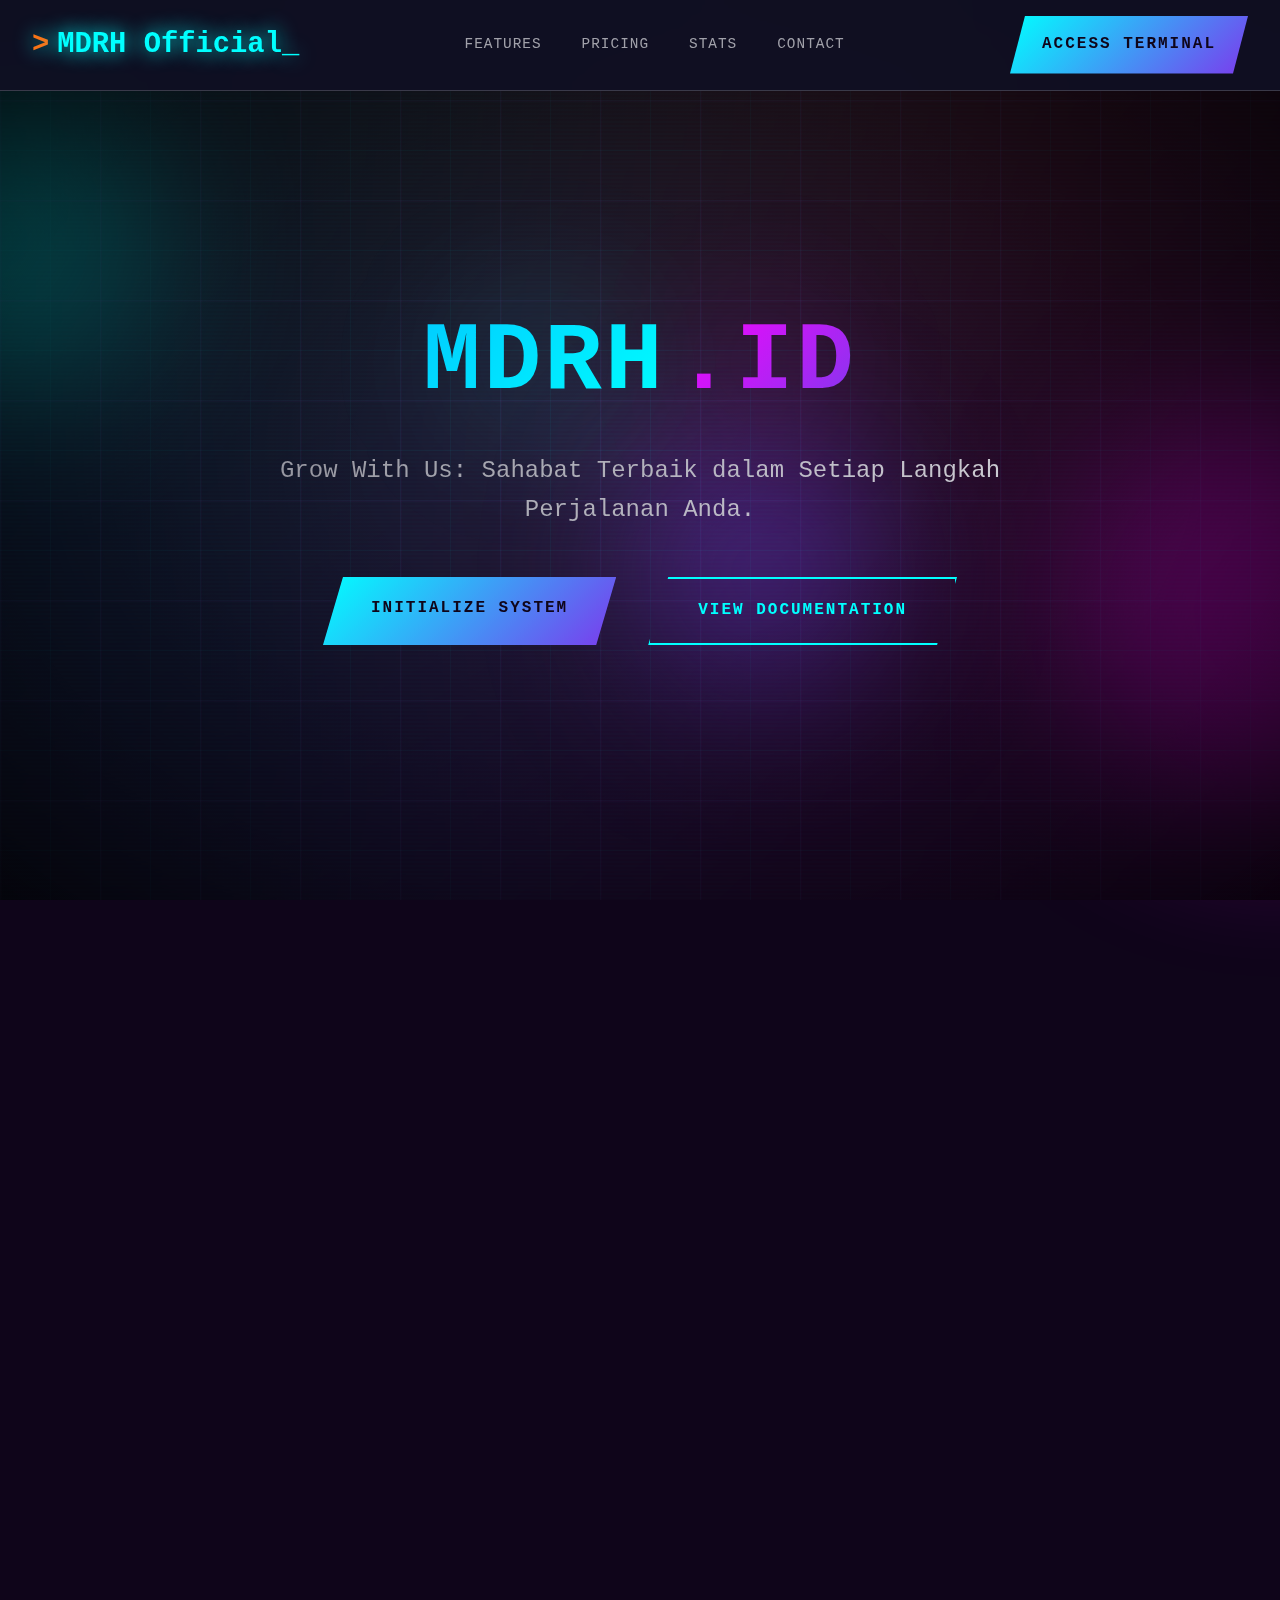
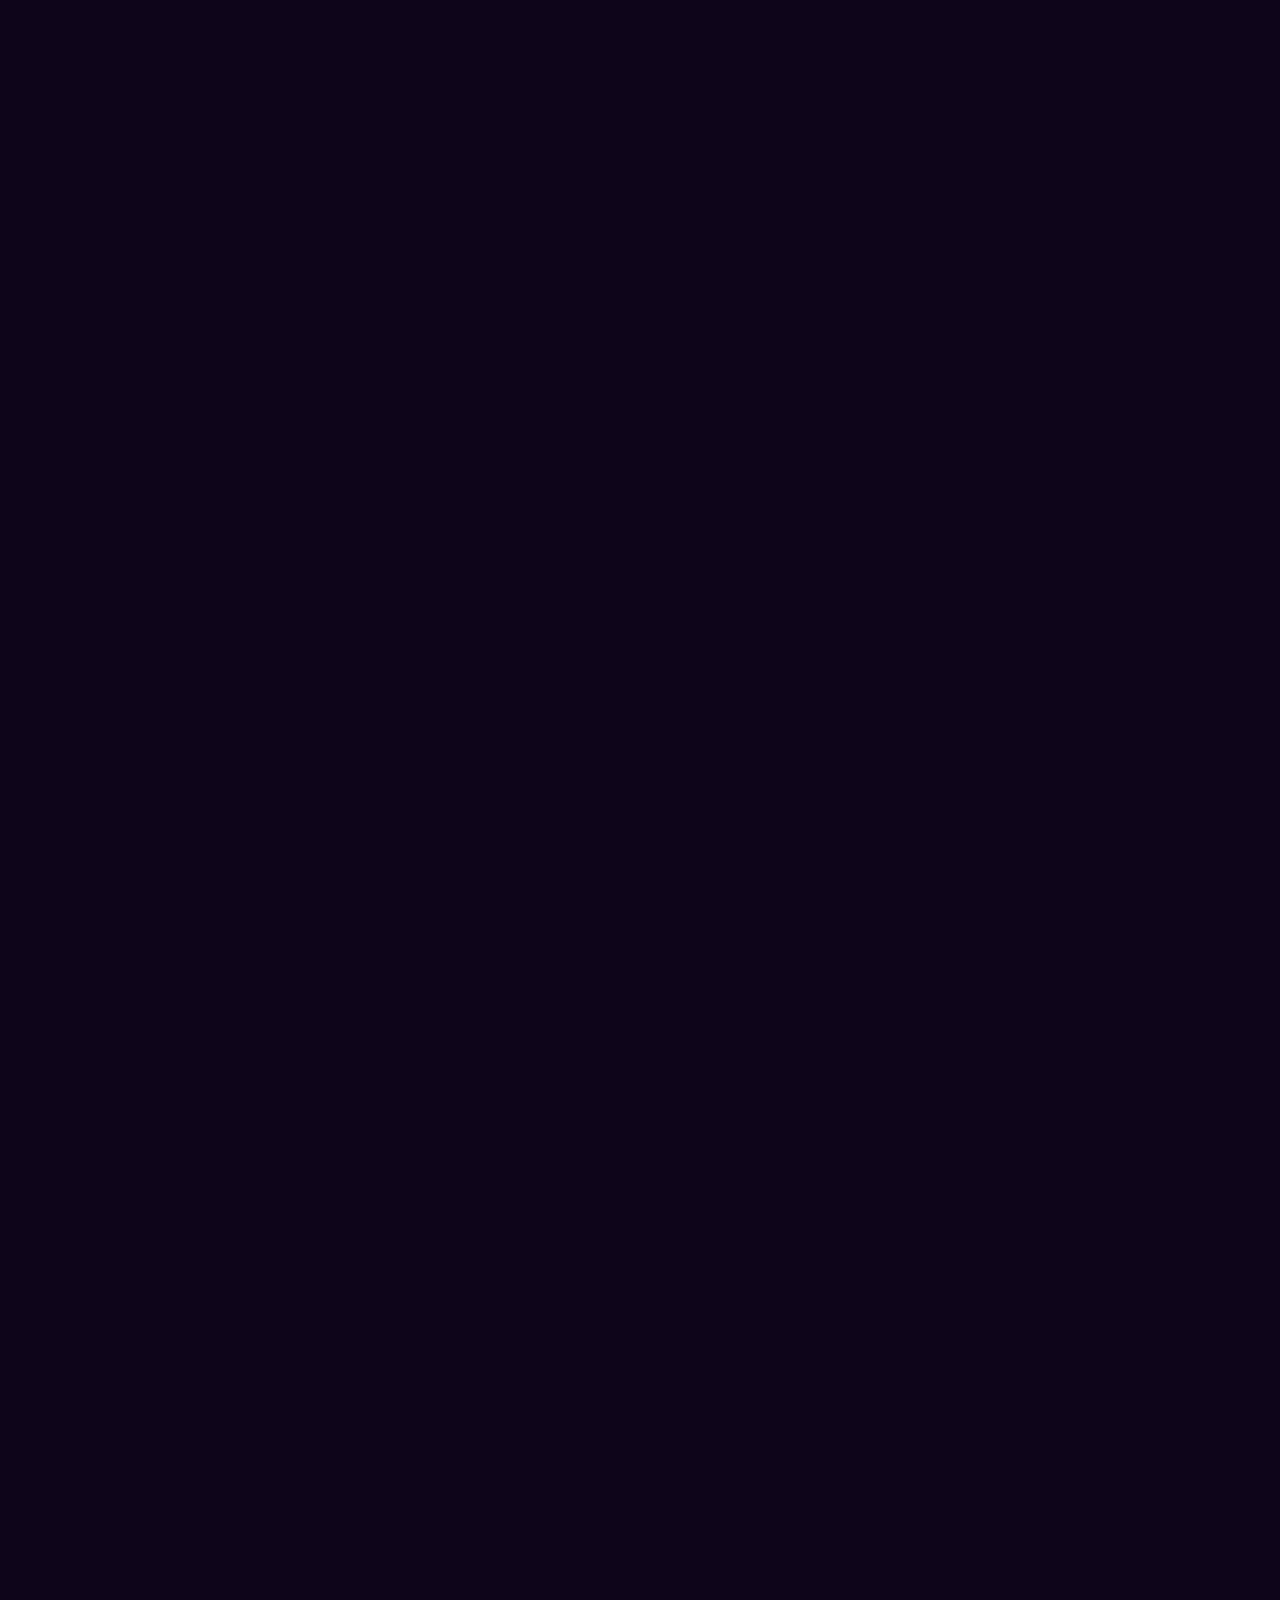
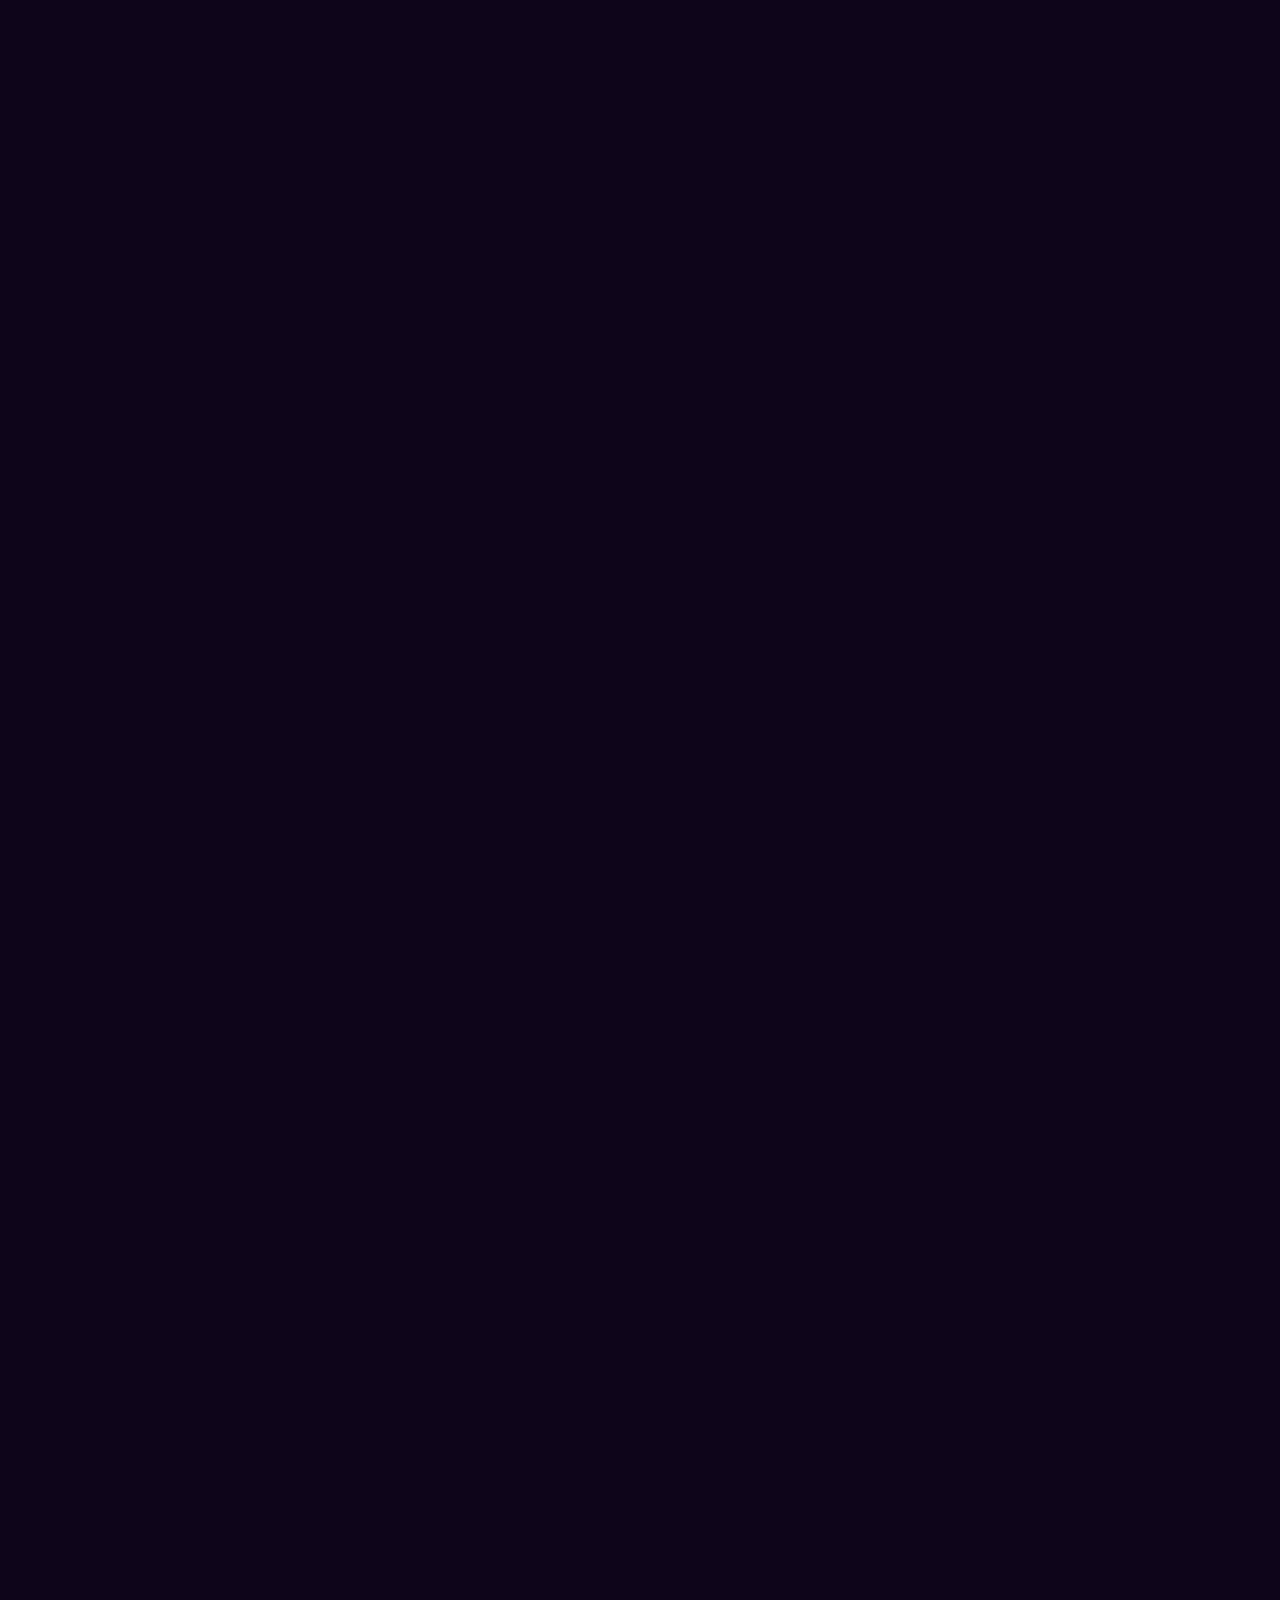
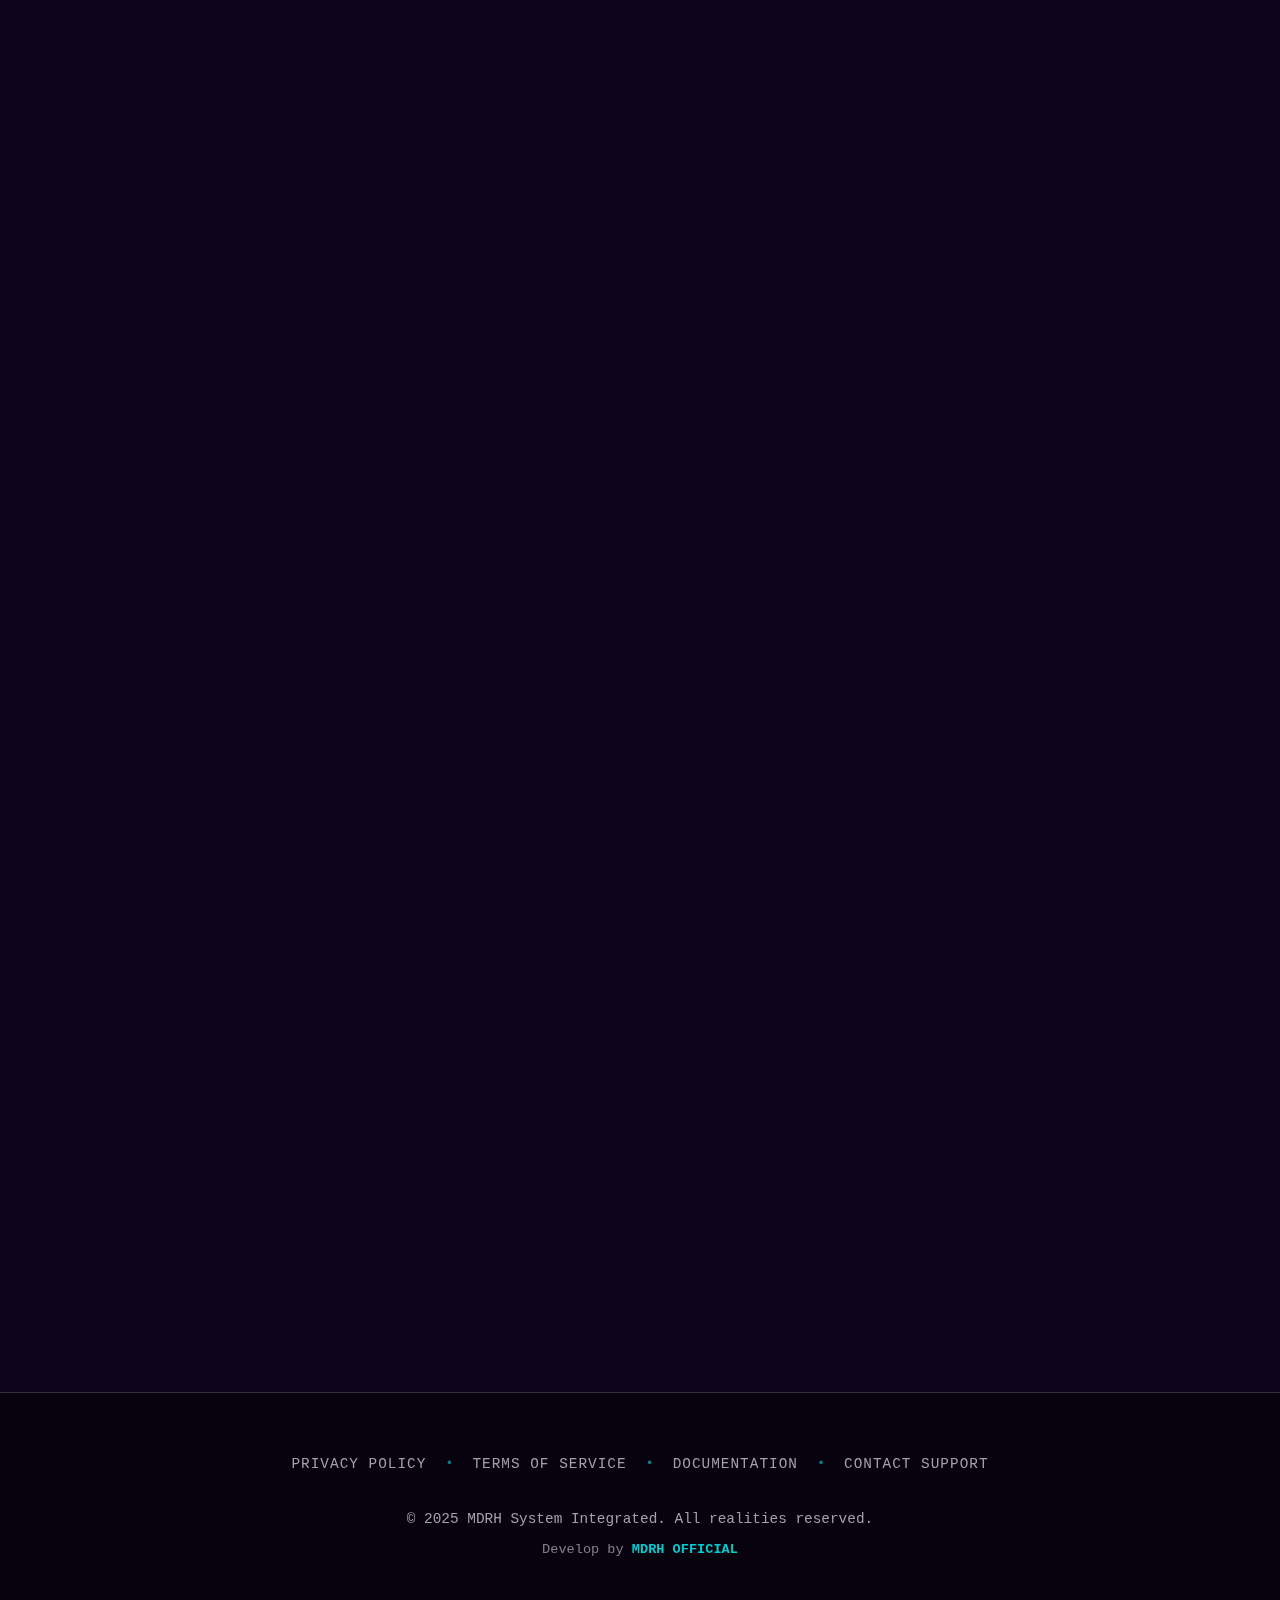
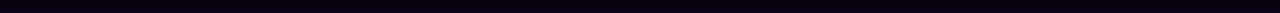
<file: index.html>
<!DOCTYPE html>
<html lang="en">
<head>
    <meta charset="UTF-8">
    <meta name="viewport" content="width=device-width, initial-scale=1.0">
    <title>MDRH OFFICIAL - Grow With Us</title>
    <link rel="icon" href="image/mdrh.png" type="image/png">
    <link href="css/templatemo-nexus-style.css" rel="stylesheet">

</head>
<body id="top">
    <!-- Enhanced Background Elements -->
    <div class="cyber-bg">
        <div class="cyber-gradient"></div>
        <div class="matrix-rain" id="matrixRain"></div>
    </div>
    
    <div class="particles" id="particlesContainer"></div>
    
    <div class="data-streams" id="dataStreams"></div>
    
    <div class="orb orb1"></div>
    <div class="orb orb2"></div>
    <div class="orb orb3"></div>
    
    <div class="grid-overlay">
        <div class="grid-lines"></div>
        <div class="grid-glow"></div>
    </div>
    
    <div class="scanlines"></div>
    <div class="noise-overlay"></div>
    
    <!-- Navigation -->
    <nav>
        <div class="nav-container">
            <a href="#top" class="logo">MDRH Official</a>
            <ul class="nav-links">
                <li><a href="#features">Features</a></li>
                <li><a href="#pricing">Pricing</a></li>
                <li><a href="#stats">Stats</a></li>
                <li><a href="#contact">Contact</a></li>
            </ul>
            <div class="nav-bottom">
                <a href="#" class="cyber-button">Access Terminal</a>
            </div>
            <button class="mobile-menu-button" id="mobileMenuBtn">
                <div class="hamburger">
                    <span></span>
                    <span></span>
                    <span></span>
                </div>
            </button>
        </div>
    </nav>

    <!-- Mobile Menu -->
    <div class="mobile-menu-overlay" id="mobileMenuOverlay"></div>
    <div class="mobile-menu" id="mobileMenu">
        <div class="mobile-menu-header">
            <a href="#top" class="mobile-menu-logo">MDRH OFFICIAL</a>
            <button class="mobile-menu-close" id="mobileMenuClose">✕</button>
        </div>
        <div class="mobile-menu-cta">
            <a href="#" class="cyber-button">Access Terminal</a>
        </div>
        <nav class="mobile-menu-nav">
            <ul>
                <li><a href="#features">Features</a></li>
                <li><a href="#pricing">Pricing</a></li>
                <li><a href="#stats">Stats</a></li>
                <li><a href="#contact">Contact</a></li>
            </ul>
        </nav>
    </div>

    <!-- Hero Section -->
    <section class="hero">
        <div class="hero-container">
            <h1 class="hero-title">
                <span class="hero-nexus">MDRH</span><span class="hero-flow">.id</span>
            </h1>
            <p class="hero-subtitle">Grow With Us: <b>Sahabat Terbaik dalam Setiap Langkah Perjalanan Anda.</b></p>
            <div class="hero-buttons">
                <a href="#" class="btn-primary">Initialize System</a>
                <a href="#" class="btn-secondary">View Documentation</a>
            </div>
        </div>
    </section>

    <!-- Stats Section -->
    <section class="stats fade-up" id="stats">
        <div class="stats-container">
            <div class="stats-grid">
                <div class="stat-item">
                    <span class="stat-number">20+</span>
                    <span class="stat-label">Active Client</span>
                </div>
                <div class="stat-item">
                    <span class="stat-number">98%</span>
                    <span class="stat-label">Uptime</span>
                </div>
                <div class="stat-item">
                    <span class="stat-number">50+</span>
                    <span class="stat-label">Tasks Processed</span>
                </div>
                <div class="stat-item">
                    <span class="stat-number">100+</span>
                    <span class="stat-label">Good Responses</span>
                </div>
            </div>
        </div>
    </section>

    <!-- Features Section -->
    <section class="features fade-up" id="features">
        <div class="features-container">
            <div class="section-header">
                <h2 class="section-title">Kenapa Pilih Kami?</h2>
                <p class="section-subtitle">Lebih dari sekadar jasa pembuatan website, kami memposisikan diri sebagai mitra teknologi jangka panjang yang siap mendukung skala bisnis Anda melalui layanan yang responsif, aman, dan berorientasi pada solusi.</p>
            </div>
            
            <div class="features-grid">
                <div class="feature-card">
                    <div class="feature-icon">📱</div>
                    <h3>Design Responsive & UI/UX Yang kekinian</h3>
                    <p>Kami tidak hanya membuat website yang "cantik", tetapi juga fungsional dan mudah digunakan (User Friendly).</p>
                </div>
                
                <div class="feature-card">
                    <div class="feature-icon">🚀</div>
                    <h3>Optimasi SEO</h3>
                    <p>Struktur keyword website yang dibangun mudah dibaca dan mampu membantu website anda tampil di Google.</p>
                </div>
                
                <div class="feature-card">
                    <div class="feature-icon">⚡</div>
                    <h3>Performa Cepet</h3>
                    <p>performa website dengan waktu loading cepat untuk mencegah pengunjung pergi, sehingga menciptakan interface yang lebih nyaman.</p>
                </div>
                
                <div class="feature-card">
                    <div class="feature-icon">🛡️</div>
                    <h3>Keamanan Terjamin</h3>
                    <p>sistem keamanan berlapis termasuk sertifikat SSL dan proteksi malware demi menjaga integritas data bisnis serta kepercayaan pelanggan Anda dari berbagai ancaman siber.</p>
                </div>
                
                <div class="feature-card">
                    <div class="feature-icon">🧩</div>
                    <h3>Fitur Kostum Skalabel</h3>
                    <p>arsitektur website yang sangat fleksibel dan scalable, memungkinkan Anda untuk menambahkan fitur-fitur kompleks atau melakukan ekspansi sistem di masa depan.</p>
                </div>
                
                <div class="feature-card">
                    <div class="feature-icon">🛠️</div>
                    <h3>Layanan & Maintenance</h3>
                    <p>Menyediakan layanan prioritas, mencakup pemantauan rutin, perbaikan kendala teknis, hingga pembaruan sistem berkala untuk memastikan 'kantor digital' Anda beroperasi maksimal.</p>
                </div>
            </div>
        </div>
    </section>

    <!-- Pricing Section -->
    <section class="pricing fade-up" id="pricing">
        <div class="pricing-container">
            <div class="section-header">
                <h2 class="section-title">Access Levels</h2>
                <p class="section-subtitle">Choose your gateway to the future of collaboration</p>
            </div>
            
            <div class="pricing-grid">
                <div class="pricing-card featured">
                    <div class="plan-name">BASIC</div>
                    <div class="plan-price">Rp1.400K</div>
                    <div class="plan-period">per tahun</div>
                    <ul class="plan-features">
                        <li>Free Hosting </li>
                        <li>Free Domain (.com)</li>
                        <li>Update & Maintenance 12x</li>
                        <li>2-4 Halaman Website</li>
                        <li>Design Kekinian</li>
                    </ul>
                    <a href="https://wa.me/6287720185960" class="btn-primary">Book Now</a>
                </div>
                
                <div class="pricing-card">
                    <div class="plan-name">BASIC+</div>
                    <div class="plan-price">Rp1.800K</div>
                    <div class="plan-period">per neural link</div>
                    <ul class="plan-features">
                        <li>Free Hosting </li>
                        <li>Free Domain (.com)</li>
                        <li>Update & Maintenance 12x</li>
                        <li>4-6 Halaman Website</li>
                        <li>Design Kekinian</li>
                        <li>SEO Basic</li>
                    </ul>
                    <a href="https://wa.me/6287720185960" class="btn-secondary">Consult Now</a>
                </div>
                
                <div class="pricing-card">
                    <div class="plan-name">PREMIUM</div>
                    <div class="plan-price">Rp2.480K</div>
                    <div class="plan-period">per tahun</div>
                    <ul class="plan-features">
                        <li>Free Hosting (Premium) </li>
                        <li>Free Domain (all)</li>
                        <li>Update & Maintenance 32x</li>
                        <li>4-6 Halaman Website</li>
                        <li>Linked to Socmed</li>
                        <li>Design Kostum</li>
                        
                    </ul>
                    <a href="https://wa.me/6287720185960" class="btn-secondary">Consult Now</a>
                </div>

                <div class="pricing-card">
                    <div class="plan-name">PREMIUM+</div>
                    <div class="plan-price">Rp2.945K</div>
                    <div class="plan-period">per tahun</div>
                    <ul class="plan-features">
                        <li>Free Hosting (Super) </li>
                        <li>Free Domain (all)</li>
                        <li>Update & Maintenance 32x</li>
                        <li>4-6 Halaman Website</li>
                        <li>Design Kostum</li>
                        <li>Sistem Keamanan (SSL)</li>
                        <li>Kecepatan Stabil</li>
                        <li>Linked to Socmed</li>
                        <li>SEO Basic</li>
                    </ul>
                    <a href="https://wa.me/6287720185960" class="btn-secondary">Consult Now</a>
                </div>

                <div class="pricing-card promo">
                    <div class="plan-name">UMKM PROMO</div>
                    <div class="plan-price">Rp515K</div>
                    <div class="plan-period">per tahun</div>
                    <ul class="plan-features">
                        <li>Free Hosting  </li>
                        <li>Free Domain (.my.id)</li>
                        <li>Update & Maintenance 4x</li>
                        <li>1 Halaman Website</li>
                    </ul>
                    <a href="https://wa.me/6287720185960" class="btn-primary">Checkout Now</a>
                </div>
            </div>
        </div>
    </section>

    <!-- Contact Section -->
    <section class="contact fade-up" id="contact">
        <div class="contact-container">
            <div class="section-header">
                <h2 class="section-title">Initialize Contact</h2>
                <p class="section-subtitle">Send a transmission through the neural network</p>
            </div>
            
            <div class="contact-form-wrapper">
                <div class="contact-form">
                    <div class="form-group">
                        <label for="name">Neural ID</label>
                        <input type="text" id="name" name="name" placeholder="Enter your designation" required>
                    </div>
                    
                    <div class="form-group">
                        <label for="email">Quantum Address</label>
                        <input type="email" id="email" name="email" placeholder="your.id@nexusflow.com" required>
                    </div>
                    
                    <div class="form-group">
                        <label for="message">Transmission</label>
                        <textarea id="message" name="message" rows="5" placeholder="Compose your message to the network..." required></textarea>
                    </div>
                    
                    <button type="submit" class="btn-primary btn-submit">Transmit Message</button>
                </div>
            </div>
        </div>
    </section>

    <!-- Footer -->
    <footer class="footer">
        <div class="footer-content">
            <div class="footer-links">
                <a href="PnP.HTML">Privacy Policy</a>
                <span class="footer-separator">•</span>
                <a href="terms.html">Terms of Service</a>
                <span class="footer-separator">•</span>
                <a href="#">Documentation</a>
                <span class="footer-separator">•</span>
                <a href="cs.html">Contact Support</a>
            </div>
            <div class="footer-bottom">
                <p>&copy; 2025 MDRH System Integrated. All realities reserved.</p>
                <p class="footer-credit">Develop by <a href="#" target="_blank" rel="noopener nofollow">MDRH OFFICIAL</a></p>
            </div>
        </div>
    </footer>

    <script src="js/templatemo-nexus-scripts.js"></script>
    <script src="js/email.js"></script>
</body>

</html>
</file>
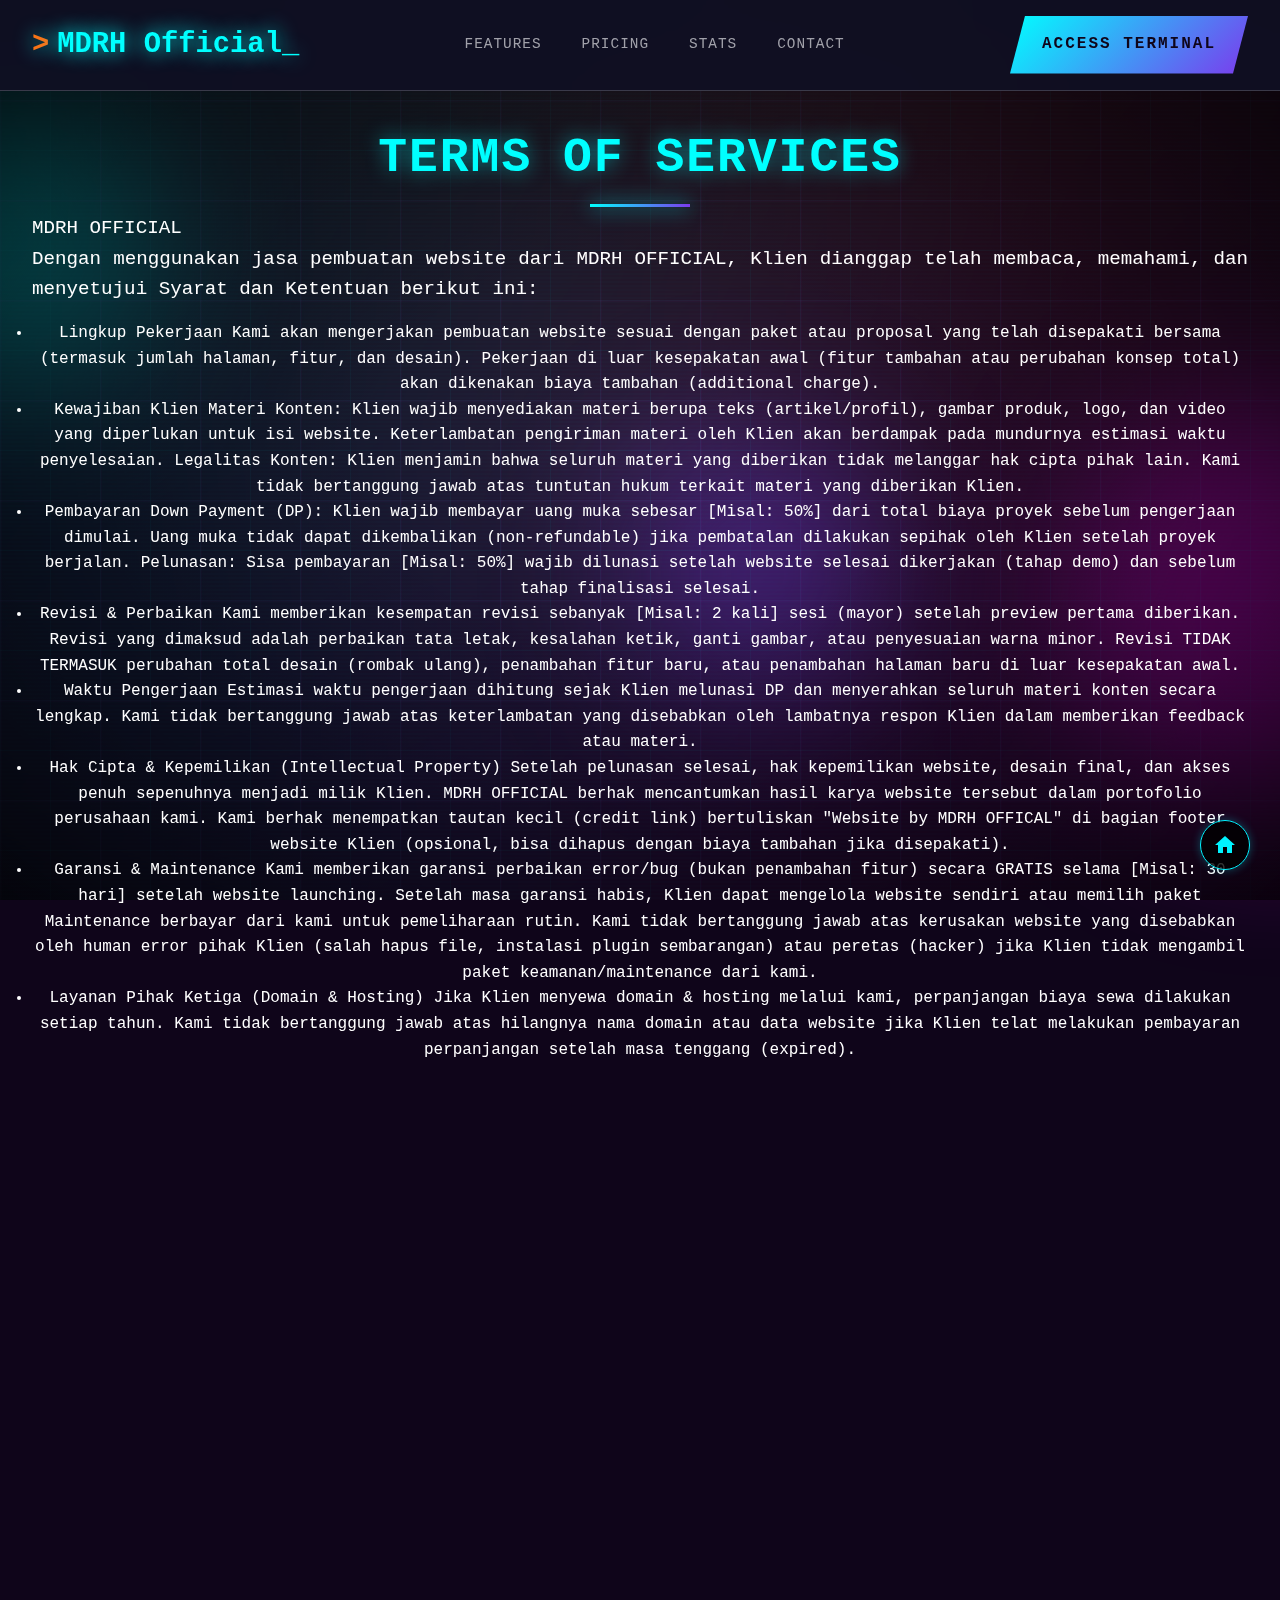
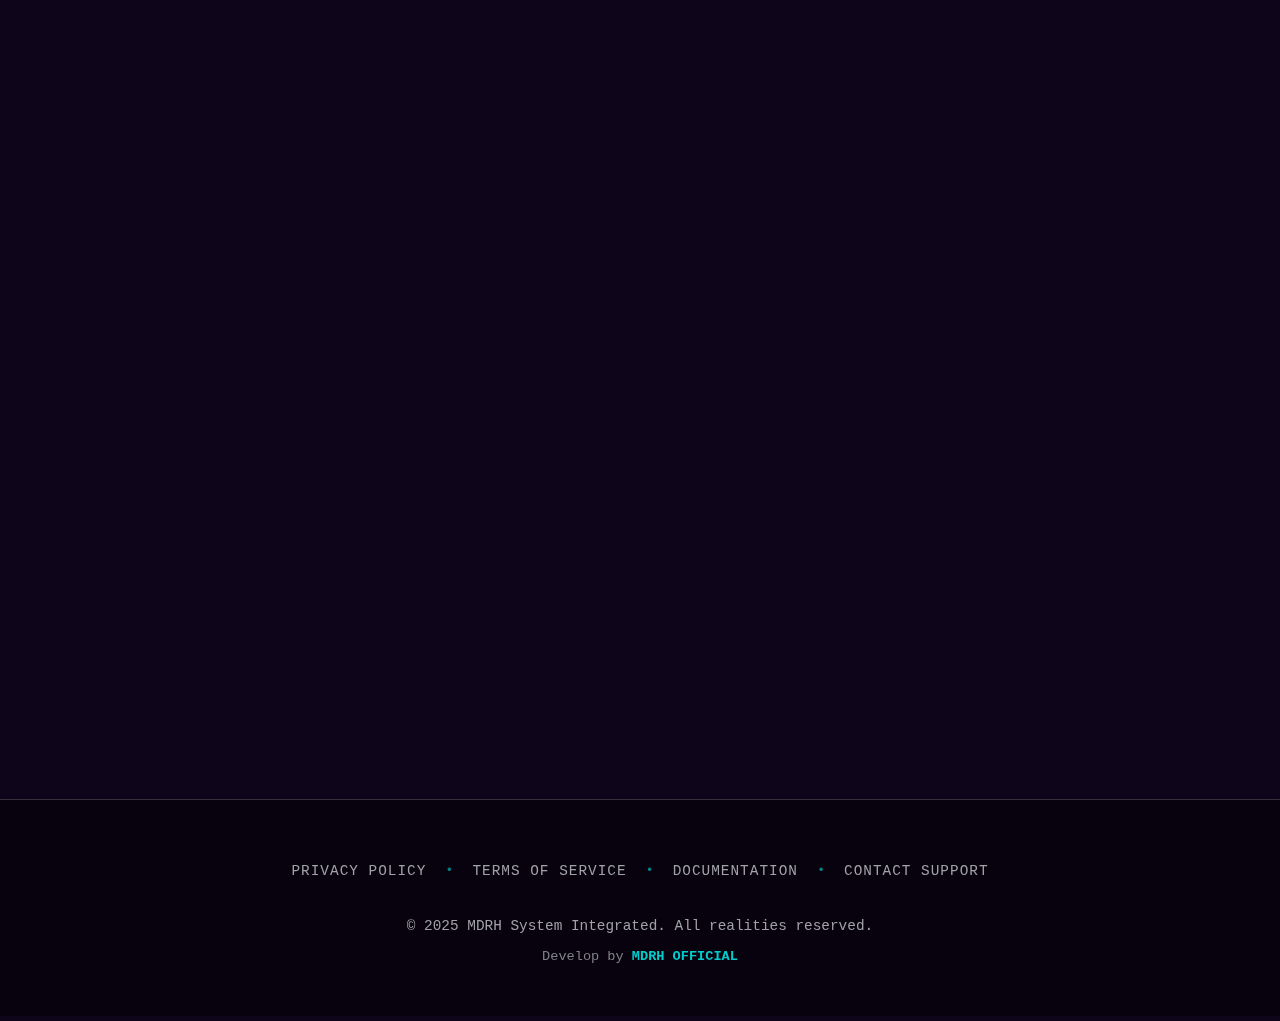
<file: terms.html>
<!DOCTYPE html>
<html lang="en">
<head>
    <meta charset="UTF-8">
    <meta name="viewport" content="width=device-width, initial-scale=1.0">
    <title>Terms Of Services</title>
    <link href="css/templatemo-nexus-style.css" rel="stylesheet">

</head>
<body id="top">
    <!-- Enhanced Background Elements -->
    <div class="cyber-bg">
        <div class="cyber-gradient"></div>
        <div class="matrix-rain" id="matrixRain"></div>
    </div>
    
    <div class="particles" id="particlesContainer"></div>
    
    <div class="data-streams" id="dataStreams"></div>
    
    <div class="orb orb1"></div>
    <div class="orb orb2"></div>
    <div class="orb orb3"></div>
    
    <div class="grid-overlay">
        <div class="grid-lines"></div>
        <div class="grid-glow"></div>
    </div>
    
    <div class="scanlines"></div>
    <div class="noise-overlay"></div>
    
    <!-- Navigation -->
    <nav>
        <div class="nav-container">
            <a href="#top" class="logo">MDRH Official</a>
            <ul class="nav-links">
                <li><a href="#features">Features</a></li>
                <li><a href="#pricing">Pricing</a></li>
                <li><a href="#stats">Stats</a></li>
                <li><a href="#contact">Contact</a></li>
            </ul>
            <div class="nav-bottom">
                <a href="#" class="cyber-button">Access Terminal</a>
            </div>
            <button class="mobile-menu-button" id="mobileMenuBtn">
                <div class="hamburger">
                    <span></span>
                    <span></span>
                    <span></span>
                </div>
            </button>
        </div>
    </nav>

    <!-- Mobile Menu -->
    <div class="mobile-menu-overlay" id="mobileMenuOverlay"></div>
    <div class="mobile-menu" id="mobileMenu">
        <div class="mobile-menu-header">
            <a href="#top" class="mobile-menu-logo">MDRH OFFICIAL</a>
            <button class="mobile-menu-close" id="mobileMenuClose">✕</button>
        </div>
        <div class="mobile-menu-cta">
            <a href="#" class="cyber-button">Access Terminal</a>
        </div>
        <nav class="mobile-menu-nav">
            <ul>
                <li><a href="#features">Features</a></li>
                <li><a href="#pricing">Pricing</a></li>
                <li><a href="#stats">Stats</a></li>
                <li><a href="#contact">Contact</a></li>
            </ul>
        </nav>
    </div>


    <!-- Features Section -->
    <section class="features fade-up" id="features">
        <div class="features-container">
            <div class="section-header">
                <h2 class="section-title">Terms Of Services</h2>
                <p class="section-tos">MDRH OFFICIAL</p>

<p class="section-tos">Dengan menggunakan jasa pembuatan website dari MDRH OFFICIAL, Klien dianggap telah membaca, memahami, dan menyetujui Syarat dan Ketentuan berikut ini:</p>

<p class="section-li">
<li>Lingkup Pekerjaan
Kami akan mengerjakan pembuatan website sesuai dengan paket atau proposal yang telah disepakati bersama (termasuk jumlah halaman, fitur, dan desain).
Pekerjaan di luar kesepakatan awal (fitur tambahan atau perubahan konsep total) akan dikenakan biaya tambahan (additional charge).</li>
<li>Kewajiban Klien
Materi Konten: Klien wajib menyediakan materi berupa teks (artikel/profil), gambar produk, logo, dan video yang diperlukan untuk isi website. Keterlambatan pengiriman materi oleh Klien akan berdampak pada mundurnya estimasi waktu penyelesaian.
Legalitas Konten: Klien menjamin bahwa seluruh materi yang diberikan tidak melanggar hak cipta pihak lain. Kami tidak bertanggung jawab atas tuntutan hukum terkait materi yang diberikan Klien.</li>
<li>Pembayaran
Down Payment (DP): Klien wajib membayar uang muka sebesar [Misal: 50%] dari total biaya proyek sebelum pengerjaan dimulai. Uang muka tidak dapat dikembalikan (non-refundable) jika pembatalan dilakukan sepihak oleh Klien setelah proyek berjalan.
Pelunasan: Sisa pembayaran [Misal: 50%] wajib dilunasi setelah website selesai dikerjakan (tahap demo) dan sebelum tahap finalisasi selesai.</li>
<li>Revisi & Perbaikan
Kami memberikan kesempatan revisi sebanyak [Misal: 2 kali] sesi (mayor) setelah preview pertama diberikan.
Revisi yang dimaksud adalah perbaikan tata letak, kesalahan ketik, ganti gambar, atau penyesuaian warna minor.
Revisi TIDAK TERMASUK perubahan total desain (rombak ulang), penambahan fitur baru, atau penambahan halaman baru di luar kesepakatan awal.</li>

<li>Waktu Pengerjaan
Estimasi waktu pengerjaan dihitung sejak Klien melunasi DP dan menyerahkan seluruh materi konten secara lengkap.
Kami tidak bertanggung jawab atas keterlambatan yang disebabkan oleh lambatnya respon Klien dalam memberikan feedback atau materi.</li>

<li>Hak Cipta & Kepemilikan (Intellectual Property)
Setelah pelunasan selesai, hak kepemilikan website, desain final, dan akses penuh sepenuhnya menjadi milik Klien.
MDRH OFFICIAL berhak mencantumkan hasil karya website tersebut dalam portofolio perusahaan kami.
Kami berhak menempatkan tautan kecil (credit link) bertuliskan "Website by MDRH OFFICAL" di bagian footer website Klien (opsional, bisa dihapus dengan biaya tambahan jika disepakati).</li>

<li>Garansi & Maintenance
Kami memberikan garansi perbaikan error/bug (bukan penambahan fitur) secara GRATIS selama [Misal: 30 hari] setelah website launching.
Setelah masa garansi habis, Klien dapat mengelola website sendiri atau memilih paket Maintenance berbayar dari kami untuk pemeliharaan rutin.
Kami tidak bertanggung jawab atas kerusakan website yang disebabkan oleh human error pihak Klien (salah hapus file, instalasi plugin sembarangan) atau peretas (hacker) jika Klien tidak mengambil paket keamanan/maintenance dari kami.</li>

<li>Layanan Pihak Ketiga (Domain & Hosting)
Jika Klien menyewa domain & hosting melalui kami, perpanjangan biaya sewa dilakukan setiap tahun.
Kami tidak bertanggung jawab atas hilangnya nama domain atau data website jika Klien telat melakukan pembayaran perpanjangan setelah masa tenggang (expired).</li>
 </p>           
        </div>
        </div>
        </section>
    <!-- Contact Section -->
    <section class="contact fade-up" id="contact">
        <div class="contact-container">
            <div class="section-header">
                <h2 class="section-title">Initialize Contact</h2>
                <p class="section-subtitle">Send a transmission through the neural network</p>
            </div>
            
            <div class="contact-form-wrapper">
                <div class="contact-form">
                    <div class="form-group">
                        <label for="name">Neural ID</label>
                        <input type="text" id="name" name="name" placeholder="Enter your designation" required>
                    </div>
                    
                    <div class="form-group">
                        <label for="email">Quantum Address</label>
                        <input type="email" id="email" name="email" placeholder="your.id@nexusflow.com" required>
                    </div>
                    
                    <div class="form-group">
                        <label for="message">Transmission</label>
                        <textarea id="message" name="message" rows="5" placeholder="Compose your message to the network..." required></textarea>
                    </div>
                    
                    <button type="submit" class="btn-primary btn-submit">Transmit Message</button>
                </div>
            </div>
        </div>
    </section>

    <!-- Footer -->
    <footer class="footer">
        <div class="footer-content">
            <div class="footer-links">
                <a href="#">Privacy Policy</a>
                <span class="footer-separator">•</span>
                <a href="terms.html">Terms of Service</a>
                <span class="footer-separator">•</span>
                <a href="#">Documentation</a>
                <span class="footer-separator">•</span>
                <a href="#">Contact Support</a>
            </div>
            <div class="footer-bottom">
                <p>&copy; 2025 MDRH System Integrated. All realities reserved.</p>
                <p class="footer-credit">Develop by <a href="index.html" target="_blank" rel="noopener nofollow">MDRH OFFICIAL</a></p>
            </div>
        </div>
    </footer>

    <!-- Back To Home Button -->
    <a href="index.html" class="back-to-home" title="Back to Home">
        <!-- SVG Icon Home -->
        <svg viewBox="0 0 24 24">
            <path d="M10 20v-6h4v6h5v-8h3L12 3 2 12h3v8z"/>
        </svg>
    </a>

    <script src="js/templatemo-nexus-scripts.js"></script>
</body>
</html>
</file>
<file: css/templatemo-nexus-style.css>
@charset "utf-8";
/* CSS Document */

 * {
            margin: 0;
            padding: 0;
            box-sizing: border-box;
        }

        :root {
            --primary-grey: #e5e7eb;
            --primary-orange: #f97316;
            --primary-purple: #7c3aed;
            --secondary-amber: #fbbf24;
            --dark-bg: #1a0b2e;
            --darker-bg: #0f051a;
            --card-bg: rgba(229, 231, 235, 0.03);
            --border-color: rgba(229, 231, 235, 0.2);
            --text-primary: #ffffff;
            --text-secondary: #a1a1aa;
            --primary-cyan: #00ffff;
            --primary-pink: #ff00ff;
        }

        body {
            font-family: 'JetBrains Mono', 'Fira Code', monospace;
            background: var(--darker-bg);
            color: var(--text-primary);
            line-height: 1.6;
            overflow-x: hidden;
        }

        /* Enhanced Cyberpunk Background */
        .cyber-bg {
            position: fixed;
            top: 0;
            left: 0;
            width: 100%;
            height: 100%;
            background: var(--darker-bg);
            overflow: hidden;
            z-index: -5;
        }

        /* Animated gradient background */
        .cyber-gradient {
            position: absolute;
            top: -50%;
            left: -50%;
            width: 200%;
            height: 200%;
            background: 
                radial-gradient(circle at 20% 30%, rgba(0, 255, 255, 0.15) 0%, transparent 50%),
                radial-gradient(circle at 80% 70%, rgba(255, 0, 255, 0.15) 0%, transparent 50%),
                radial-gradient(circle at 40% 80%, rgba(124, 58, 237, 0.15) 0%, transparent 50%),
                radial-gradient(circle at 60% 20%, rgba(249, 115, 22, 0.15) 0%, transparent 50%);
            animation: gradientRotate 30s linear infinite;
            filter: blur(40px);
        }

        @keyframes gradientRotate {
            0% { transform: rotate(0deg) scale(1); }
            50% { transform: rotate(180deg) scale(1.2); }
            100% { transform: rotate(360deg) scale(1); }
        }

        /* Matrix rain effect */
        .matrix-rain {
            position: absolute;
            top: 0;
            left: 0;
            width: 100%;
            height: 100%;
            overflow: hidden;
            opacity: 0.15;
        }

        .matrix-column {
            position: absolute;
            top: -100vh;
            font-family: 'Courier New', monospace;
            font-size: 14px;
            color: var(--primary-cyan);
            text-shadow: 0 0 5px var(--primary-cyan);
            animation: matrixFall linear infinite;
            writing-mode: vertical-rl;
            text-orientation: upright;
            background: linear-gradient(to bottom, transparent 0%, var(--primary-cyan) 50%, transparent 100%);
            -webkit-background-clip: text;
            background-clip: text;
            -webkit-text-fill-color: transparent;
        }

        .matrix-column:nth-child(3n) {
            color: var(--primary-pink);
            text-shadow: 0 0 5px var(--primary-pink);
            background: linear-gradient(to bottom, transparent 0%, var(--primary-pink) 50%, transparent 100%);
        }

        .matrix-column:nth-child(5n) {
            color: var(--primary-purple);
            text-shadow: 0 0 5px var(--primary-purple);
            background: linear-gradient(to bottom, transparent 0%, var(--primary-purple) 50%, transparent 100%);
        }

        @keyframes matrixFall {
            0% { transform: translateY(0); }
            100% { transform: translateY(200vh); }
        }

        /* Animated grid overlay */
        .grid-overlay {
            position: fixed;
            top: 0;
            left: 0;
            width: 100%;
            height: 100%;
            z-index: -2;
        }

        .grid-lines {
            position: absolute;
            top: 0;
            left: 0;
            width: 100%;
            height: 100%;
            background-image: 
                linear-gradient(rgba(0, 255, 255, 0.05) 1px, transparent 1px),
                linear-gradient(90deg, rgba(0, 255, 255, 0.05) 1px, transparent 1px);
            background-size: 50px 50px;
            animation: gridMove 20s linear infinite;
        }

        .grid-glow {
            position: absolute;
            top: 0;
            left: 0;
            width: 100%;
            height: 100%;
            background-image: 
                linear-gradient(rgba(255, 0, 255, 0.03) 2px, transparent 2px),
                linear-gradient(90deg, rgba(255, 0, 255, 0.03) 2px, transparent 2px);
            background-size: 100px 100px;
            animation: gridMove 30s linear infinite reverse;
        }

        @keyframes gridMove {
            0% { transform: translate(0, 0); }
            100% { transform: translate(50px, 50px); }
        }

        /* Floating particles */
        .particles {
            position: fixed;
            top: 0;
            left: 0;
            width: 100%;
            height: 100%;
            overflow: hidden;
            z-index: -3;
        }

        .particle {
            position: absolute;
            width: 4px;
            height: 4px;
            background: var(--primary-cyan);
            border-radius: 50%;
            box-shadow: 0 0 10px var(--primary-cyan);
            animation: float 20s infinite;
            opacity: 0;
            transition: transform 0.3s ease, box-shadow 0.3s ease;
        }

        .particle:nth-child(odd) {
            background: var(--primary-pink);
            box-shadow: 0 0 10px var(--primary-pink);
            animation-duration: 25s;
        }

        @keyframes float {
            0% {
                transform: translateY(100vh) translateX(0);
                opacity: 0;
            }
            10% {
                opacity: 1;
            }
            90% {
                opacity: 1;
            }
            100% {
                transform: translateY(-100vh) translateX(100px);
                opacity: 0;
            }
        }

        /* Glowing orbs */
        .orb {
            position: fixed;
            border-radius: 50%;
            filter: blur(80px);
            opacity: 0.5;
            animation: orbFloat 20s ease-in-out infinite;
            pointer-events: none;
            z-index: -4;
        }

        .orb1 {
            width: 300px;
            height: 300px;
            background: var(--primary-cyan);
            top: 10%;
            left: -150px;
            animation-delay: 0s;
        }

        .orb2 {
            width: 400px;
            height: 400px;
            background: var(--primary-pink);
            bottom: 10%;
            right: -200px;
            animation-delay: 5s;
        }

        .orb3 {
            width: 250px;
            height: 250px;
            background: var(--primary-purple);
            top: 50%;
            left: 50%;
            animation-delay: 10s;
        }

        @keyframes orbFloat {
            0%, 100% {
                transform: translate(0, 0) scale(1);
            }
            33% {
                transform: translate(100px, -50px) scale(1.1);
            }
            66% {
                transform: translate(-50px, 100px) scale(0.9);
            }
        }

        /* Scanlines effect */
        .scanlines {
            position: fixed;
            top: 0;
            left: 0;
            width: 100%;
            height: 100%;
            pointer-events: none;
            z-index: -1;
        }

        .scanlines::before {
            content: '';
            position: absolute;
            top: 0;
            left: 0;
            width: 100%;
            height: 100%;
            background: linear-gradient(
                transparent 0%,
                rgba(0, 255, 255, 0.03) 50%,
                transparent 100%
            );
            background-size: 100% 4px;
            animation: scanline 8s linear infinite;
        }

        .scanlines::after {
            content: '';
            position: absolute;
            top: 0;
            left: 0;
            width: 100%;
            height: 100%;
            background: radial-gradient(ellipse at center, transparent 0%, rgba(0, 0, 0, 0.8) 100%);
            pointer-events: none;
        }

        /* Noise texture overlay */
        .noise-overlay {
            position: fixed;
            top: 0;
            left: 0;
            width: 100%;
            height: 100%;
            opacity: 0.03;
            z-index: -1;
            pointer-events: none;
            background-image: 
                repeating-linear-gradient(45deg, transparent, transparent 2px, rgba(255, 255, 255, 0.03) 2px, rgba(255, 255, 255, 0.03) 4px),
                repeating-linear-gradient(-45deg, transparent, transparent 2px, rgba(0, 255, 255, 0.02) 2px, rgba(0, 255, 255, 0.02) 4px);
        }

        @keyframes scanline {
            0% { transform: translateY(-100%); }
            100% { transform: translateY(100%); }
        }

        /* Navigation */
        nav {
            position: fixed;
            top: 0;
            width: 100%;
            padding: 1rem 2rem;
            background: rgba(15, 15, 35, 0.9);
            backdrop-filter: blur(20px);
            border-bottom: 1px solid var(--border-color);
            z-index: 10000;
            transition: all 0.3s ease;
        }

        .nav-container {
            max-width: 1400px;
            margin: 0 auto;
            display: flex;
            justify-content: space-between;
            align-items: center;
        }

        /* Mobile Menu Button */
        .mobile-menu-button {
            display: none;
            background: none;
            border: none;
            color: var(--primary-cyan);
            font-size: 1.5rem;
            cursor: pointer;
            position: relative;
            width: 30px;
            height: 30px;
            transition: all 0.3s ease;
        }

        .mobile-menu-button:hover {
            color: var(--primary-orange);
            transform: scale(1.1);
        }

        .hamburger {
            position: relative;
            width: 25px;
            height: 20px;
            margin: auto;
        }

        .hamburger span {
            display: block;
            position: absolute;
            height: 2px;
            width: 100%;
            background: var(--primary-cyan);
            border-radius: 1px;
            opacity: 1;
            left: 0;
            transform: rotate(0deg);
            transition: all 0.25s ease-in-out;
            box-shadow: 0 0 5px var(--primary-cyan);
            transform-origin: center;
        }

        .hamburger span:nth-child(1) {
            top: 0px;
        }

        .hamburger span:nth-child(2) {
            top: 9px;
        }

        .hamburger span:nth-child(3) {
            top: 18px;
        }

        .mobile-menu-button.active .hamburger span:nth-child(1) {
            top: 9px;
            transform: rotate(135deg);
            background: var(--primary-orange);
        }

        .mobile-menu-button.active .hamburger span:nth-child(2) {
            opacity: 0;
            left: -25px;
        }

        .mobile-menu-button.active .hamburger span:nth-child(3) {
            top: 9px;
            transform: rotate(-135deg);
            background: var(--primary-orange);
        }

        /* Mobile Menu */
        .mobile-menu {
            position: fixed;
            top: 78px;
            right: -100%;
            width: 80%;
            max-width: 350px;
            height: calc(100vh - 78px);
            background: var(--darker-bg);
            backdrop-filter: blur(20px);
            border-left: 2px solid var(--border-color);
            z-index: 9999;
            transition: right 0.4s cubic-bezier(0.23, 1, 0.32, 1);
            overflow-y: auto;
            box-shadow: -10px 0 30px rgba(0, 0, 0, 0.5);
            display: flex;
            flex-direction: column;
        }

        .mobile-menu.active {
            right: 0;
        }

        .mobile-menu-overlay {
            position: fixed;
            top: 0;
            left: 0;
            width: 100%;
            height: 100vh;
            background: rgba(0, 0, 0, 0.7);
            z-index: 9998;
            opacity: 0;
            visibility: hidden;
            transition: all 0.3s ease;
        }

        .mobile-menu-overlay.active {
            opacity: 1;
            visibility: visible;
        }

        .mobile-menu-header {
            padding: 2rem;
            border-bottom: 1px solid var(--border-color);
            display: flex;
            justify-content: space-between;
            align-items: center;
            flex-shrink: 0;
        }

        .mobile-menu-logo {
            font-size: 1.5rem;
            font-weight: 700;
            color: var(--primary-cyan);
            text-shadow: 0 0 15px var(--primary-cyan);
            text-decoration: none;
            display: inline-block;
            transition: all 0.3s ease;
        }

        .mobile-menu-logo::before {
            content: '>';
            margin-right: 0.5rem;
            color: var(--primary-orange);
            transition: all 0.3s ease;
        }

        .mobile-menu-logo::after {
            content: '_';
            animation: blink 1s infinite;
            color: var(--primary-cyan);
        }

        .mobile-menu-logo:hover {
            text-shadow: 0 0 25px var(--primary-cyan);
            transform: scale(1.05);
        }

        .mobile-menu-logo:hover::before {
            margin-right: 0.8rem;
            text-shadow: 0 0 10px var(--primary-orange);
        }

        .mobile-menu-close {
            background: none;
            border: none;
            color: var(--primary-cyan);
            font-size: 1.5rem;
            cursor: pointer;
            width: 30px;
            height: 30px;
            display: flex;
            align-items: center;
            justify-content: center;
            transition: all 0.3s ease;
        }

        .mobile-menu-close:hover {
            color: var(--primary-orange);
            transform: rotate(90deg);
        }

        .mobile-menu-nav {
            padding: 0;
            flex-grow: 1;
        }

        .mobile-menu-nav ul {
            list-style: none;
            padding: 0;
            margin: 0;
        }

        .mobile-menu-nav li {
            margin: 0;
        }

        .mobile-menu-nav a {
            display: block;
            padding: 1.5rem 2rem;
            color: var(--text-secondary);
            text-decoration: none;
            font-weight: 600;
            text-transform: uppercase;
            letter-spacing: 1px;
            font-size: 1.1rem;
            transition: all 0.3s ease;
            position: relative;
            border-bottom: 1px solid rgba(229, 231, 235, 0.1);
        }

        .mobile-menu-nav a:hover {
            color: var(--primary-cyan);
            background: rgba(0, 255, 255, 0.05);
            padding-left: 3rem;
            text-shadow: 0 0 10px var(--primary-cyan);
        }

        .mobile-menu-nav a::before {
            content: '>';
            position: absolute;
            left: 2rem;
            opacity: 0;
            transform: translateX(-10px);
            transition: all 0.3s ease;
            color: var(--primary-orange);
        }

        .mobile-menu-nav a:hover::before {
            opacity: 1;
            transform: translateX(0);
        }

        .mobile-menu-nav li:last-child a {
            border-bottom: none;
        }

        .mobile-menu-cta {
            padding: 2rem;
            flex-shrink: 0;
            border-bottom: 1px solid var(--border-color);
        }

        .cyber-button {
            display: inline-block;
            background: linear-gradient(135deg, var(--primary-cyan), var(--primary-purple));
            color: var(--darker-bg);
            padding: 1rem 2rem;
            text-decoration: none;
            font-weight: 700;
            text-transform: uppercase;
            letter-spacing: 2px;
            transition: all 0.3s ease;
            clip-path: polygon(15px 0%, 100% 0%, calc(100% - 15px) 100%, 0% 100%);
            box-shadow: 0 0 20px rgba(0, 255, 255, 0.3);
            width: 100%;
            text-align: center;
        }

        .cyber-button:hover {
            transform: translateY(-2px);
            box-shadow: 0 0 30px rgba(0, 255, 255, 0.5);
        }

        /* Animation keyframes for mobile menu */
        @keyframes slideInLeft {
            from {
                opacity: 0;
                transform: translateX(20px);
            }
            to {
                opacity: 1;
                transform: translateX(0);
            }
        }

        @keyframes slideInUp {
            from {
                opacity: 0;
                transform: translateY(20px);
            }
            to {
                opacity: 1;
                transform: translateY(0);
            }
        }

        /* Desktop Navigation Layout */
        @media (min-width: 769px) {
            .mobile-menu-button {
                display: none !important;
            }
            
            .nav-container {
                flex-direction: row;
                align-items: center;
                gap: 0;
            }
            
            .nav-top {
                flex: 0 0 auto;
            }
            
            .nav-links {
                flex: 1;
                display: flex;
                flex-direction: row;
                justify-content: center;
                margin: 0 2rem;
                max-width: none;
            }
            
            .nav-links a {
                padding: 0;
                border-bottom: none;
                font-size: 0.9rem;
            }
            
            .nav-links a:hover {
                background: none;
                transform: none;
                padding-left: 0;
            }
            
            .nav-links a::before {
                display: none;
            }
            
            .nav-bottom {
                flex: 0 0 auto;
            }
            
            .cyber-button {
                width: auto;
                max-width: none;
            }
        }

        .logo {
            font-size: 1.8rem;
            font-weight: 700;
            color: var(--primary-cyan);
            text-shadow: 0 0 20px var(--primary-cyan);
            position: relative;
            cursor: pointer;
            text-decoration: none;
            display: inline-block;
            transition: all 0.3s ease;
        }

        .logo:hover {
            text-shadow: 0 0 30px var(--primary-cyan);
            transform: scale(1.05);
        }

        .logo::before {
            content: '>';
            margin-right: 0.5rem;
            color: var(--primary-orange);
            transition: all 0.3s ease;
        }

        .logo:hover::before {
            margin-right: 0.8rem;
            text-shadow: 0 0 10px var(--primary-orange);
        }

        .logo::after {
            content: '_';
            animation: blink 1s infinite;
            color: var(--primary-cyan);
        }

        @keyframes blink {
            0%, 50% { opacity: 1; }
            51%, 100% { opacity: 0; }
        }

        .nav-links {
            display: flex;
            list-style: none;
            gap: 2.5rem;
        }

        .nav-links a {
            color: var(--text-secondary);
            text-decoration: none;
            font-weight: 500;
            transition: all 0.3s ease;
            position: relative;
            text-transform: uppercase;
            font-size: 0.9rem;

            letter-spacing: 1px;
        }

        .nav-links a:hover {
            color: var(--primary-cyan);
            text-shadow: 0 0 10px var(--primary-cyan);
        }

        .nav-links a::before {
            content: '';
            position: absolute;
            bottom: -5px;
            left: 0;
            width: 0;
            height: 2px;
            background: linear-gradient(90deg, var(--primary-cyan), var(--primary-purple));
            transition: width 0.3s ease;
            box-shadow: 0 0 10px var(--primary-cyan);
        }

        .nav-links a:hover::before {
            width: 100%;
        }

        /* Hero Section */
        .hero {
            padding: 150px 2rem 100px;
            text-align: center;
            position: relative;
            min-height: 100vh;
            display: flex;
            align-items: center;
        }

        .hero-container {
            max-width: 1400px;
            margin: 0 auto;
            width: 100%;
        }

        .hero-title {
            font-size: clamp(3rem, 8vw, 6rem);
            font-weight: 900;
            margin-bottom: 2rem;
            text-transform: uppercase;
            letter-spacing: 3px;
            position: relative;
            cursor: pointer;
            line-height: 1.2;
        }

        .hero-nexus {
            background: linear-gradient(135deg, var(--primary-cyan), #00ccff);
            background: -webkit-linear-gradient(135deg, var(--primary-cyan), #00ccff);
            -webkit-background-clip: text;
            background-clip: text;
            -webkit-text-fill-color: transparent;
            display: inline-block;
            transition: all 0.3s ease;
            animation: cyanPulse 3s ease-in-out infinite;
            position: relative;
        }

        .hero-flow {
            background: linear-gradient(135deg, var(--primary-purple), var(--primary-pink));
            background: -webkit-linear-gradient(135deg, var(--primary-purple), var(--primary-pink));
            -webkit-background-clip: text;
            background-clip: text;
            -webkit-text-fill-color: transparent;
            margin-left: 0.1em;
            display: inline-block;
            transition: all 0.3s ease;
            animation: purplePulse 3s ease-in-out infinite;
            animation-delay: 1.5s;
            position: relative;
        }

        @keyframes cyanPulse {
            0%, 100% { 
                filter: brightness(1) drop-shadow(0 0 15px rgba(0, 255, 255, 0.6));
                transform: translateY(0) scale(1);
            }
            50% { 
                filter: brightness(1.1) drop-shadow(0 0 25px rgba(0, 255, 255, 0.8));
                transform: translateY(-2px) scale(1.01);
            }
        }

        @keyframes purplePulse {
            0%, 100% { 
                filter: brightness(1) drop-shadow(0 0 15px rgba(255, 0, 255, 0.6));
                transform: translateY(0) scale(1);
            }
            50% { 
                filter: brightness(1.1) drop-shadow(0 0 25px rgba(255, 0, 255, 0.8));
                transform: translateY(-2px) scale(1.01);
            }
        }

        /* Clean hover effect */
        .hero-title:hover .hero-nexus {
            transform: translateX(-3px) scale(1.02);
            filter: brightness(1.2) drop-shadow(0 0 30px rgba(0, 255, 255, 0.9));
        }

        .hero-title:hover .hero-flow {
            transform: translateX(3px) scale(1.02);
            filter: brightness(1.2) drop-shadow(0 0 30px rgba(255, 0, 255, 0.9));
        }

        /* Subtle background glow for each word */
        .hero-nexus::before {
            content: '';
            position: absolute;
            top: 50%;
            left: 50%;
            transform: translate(-50%, -50%);
            width: 200%;
            height: 200%;
            background: radial-gradient(circle, rgba(0, 255, 255, 0.08) 0%, transparent 60%);
            filter: blur(50px);
            z-index: -1;
            animation: glowPulse 4s ease-in-out infinite;
            pointer-events: none;
        }

        .hero-flow::before {
            content: '';
            position: absolute;
            top: 50%;
            left: 50%;
            transform: translate(-50%, -50%);
            width: 200%;
            height: 200%;
            background: radial-gradient(circle, rgba(255, 0, 255, 0.08) 0%, transparent 60%);
            filter: blur(50px);
            z-index: -1;
            animation: glowPulse 4s ease-in-out infinite;
            animation-delay: 2s;
            pointer-events: none;
        }

        @keyframes glowPulse {
            0%, 100% { opacity: 0.5; transform: translate(-50%, -50%) scale(0.9); }
            50% { opacity: 0.8; transform: translate(-50%, -50%) scale(1); }
        }

        /* Apply animation pause on hover */
        .hero-title:hover .hero-nexus,
        .hero-title:hover .hero-flow {
            animation-play-state: paused;
        }

        /* Border animation */
        .hero-nexus::after,
        .hero-flow::after {
            content: '';
            position: absolute;
            bottom: -10px;
            left: 0;
            width: 0;
            height: 3px;
            transition: width 0.3s ease;
        }

        .hero-nexus::after {
            background: linear-gradient(90deg, var(--primary-cyan), transparent);
        }

        .hero-flow::after {
            background: linear-gradient(90deg, transparent, var(--primary-pink));
            left: auto;
            right: 0;
        }

        .hero-title:hover .hero-nexus::after,
        .hero-title:hover .hero-flow::after {
            width: 100%;
        }

        /* Typing effect for hero text on load */
        @keyframes typeIn {
            0% { 
                opacity: 0;
                transform: translateY(20px);
            }
            100% { 
                opacity: 1;
                transform: translateY(0);
            }
        }

        /* Remove scanner line for cleaner look */

        .hero-subtitle {
            font-size: 1.5rem;
            color: var(--text-secondary);
            margin-bottom: 3rem;
            max-width: 800px;
            margin-left: auto;
            margin-right: auto;
            font-weight: 300;
            opacity: 0.9;
            background: linear-gradient(135deg, var(--text-secondary), var(--primary-grey));
            -webkit-background-clip: text;
            background-clip: text;
            -webkit-text-fill-color: transparent;
        }

        .hero-buttons {
            display: flex;
            gap: 2rem;
            justify-content: center;
            flex-wrap: wrap;
        }

        .btn-primary {
            background: linear-gradient(135deg, var(--primary-cyan), var(--primary-purple));
            color: var(--darker-bg);
            padding: 1.2rem 3rem;
            border: none;
            text-decoration: none;
            font-weight: 700;
            text-transform: uppercase;
            letter-spacing: 2px;
            position: relative;
            overflow: hidden;
            transition: all 0.3s ease;
            clip-path: polygon(20px 0%, 100% 0%, calc(100% - 20px) 100%, 0% 100%);
        }

        .btn-primary:hover {
            background: var(--darker-bg);
            color: var(--primary-cyan);
            transform: translateY(-3px);
            box-shadow: 0 15px 40px rgba(0, 255, 255, 0.4);
        }

        .btn-secondary {
            background: transparent;
            color: var(--primary-cyan);
            padding: 1.2rem 3rem;
            border: 2px solid var(--primary-cyan);
            text-decoration: none;
            font-weight: 700;
            text-transform: uppercase;
            letter-spacing: 2px;
            transition: all 0.3s ease;
            position: relative;
            overflow: hidden;
            clip-path: polygon(20px 0%, 100% 0%, calc(100% - 20px) 100%, 0% 100%);
        }

        .btn-secondary:hover {
            background: var(--primary-cyan);
            color: var(--darker-bg);
            box-shadow: 0 0 30px var(--primary-cyan);
        }

        /* Features Section */
        .features {
            padding: 120px 2rem;
            position: relative;
        }

        .features-container {
            max-width: 1400px;
            margin: 0 auto;
        }

        .section-header {
            text-align: center;
            margin-bottom: 5rem;
        }

        .section-title {
            font-size: 3rem;
            font-weight: 800;
            color: var(--primary-cyan);
            text-transform: uppercase;
            letter-spacing: 2px;
            margin-bottom: 1rem;
            position: relative;
            text-shadow: 0 0 20px rgba(0, 255, 255, 0.5);
        }

        .section-title::after {
            content: '';
            position: absolute;
            bottom: -10px;
            left: 50%;
            transform: translateX(-50%);
            width: 100px;
            height: 3px;
            background: linear-gradient(90deg, var(--primary-cyan), var(--primary-purple));
            box-shadow: 0 0 20px var(--primary-cyan);
        }

        .section-subtitle {
            font-size: 1.2rem;
            color: var(--text-secondary);
            max-width: 600px;
            margin: 0 auto;
        }

        .section-tos {
            font-size: 1.2rem;
            color: var(--text-primary);
            max-width: 1400px;
            margin: 0 auto;
            text-align: justify;
        }

        .section-li {
            font-size: 1rem;
            color: var(--text-primary);
            max-width: 1400px;
            margin-top: 1rem;
            text-align: justify;
        }

        .features-grid {
            display: grid;
            grid-template-columns: repeat(auto-fit, minmax(350px, 1fr));
            gap: 3rem;
        }

        .feature-card {
            background: var(--card-bg);
            border: 1px solid var(--border-color);
            padding: 3rem;
            position: relative;
            transition: all 0.4s ease;
            backdrop-filter: blur(10px);
            clip-path: polygon(20px 0%, 100% 0%, 100% calc(100% - 20px), calc(100% - 20px) 100%, 0% 100%, 0% 20px);
        }

        .feature-card::before {
            content: '';
            position: absolute;
            top: 0;
            left: 0;
            right: 0;
            bottom: 0;
            background: linear-gradient(135deg, var(--primary-cyan), var(--primary-pink));
            opacity: 0;
            transition: opacity 0.3s ease;
            z-index: -1;
        }

        .feature-card:hover {
            transform: translateY(-10px);
            box-shadow: 0 20px 50px rgba(0, 255, 255, 0.2);
        }

        .feature-card:hover::before {
            opacity: 0.1;
        }

        .feature-icon {
            width: 80px;
            height: 80px;
            background: linear-gradient(135deg, var(--primary-cyan), var(--primary-purple));
            display: flex;
            align-items: center;
            justify-content: center;
            margin-bottom: 2rem;
            font-size: 2rem;
            clip-path: polygon(15px 0%, 100% 0%, 100% calc(100% - 15px), calc(100% - 15px) 100%, 0% 100%, 0% 15px);
            box-shadow: 0 0 30px rgba(0, 255, 255, 0.5);
        }

        .feature-card h3 {
            font-size: 1.5rem;
            font-weight: 700;
            color: var(--primary-cyan);
            margin-bottom: 1rem;
            text-transform: uppercase;
            letter-spacing: 1px;
        }

        .feature-card p {
            color: var(--text-secondary);
            line-height: 1.8;
        }

        /* Stats Section */
        .stats {
            padding: 80px 2rem;
            background: rgba(0, 255, 255, 0.02);
            border-top: 1px solid var(--border-color);
            border-bottom: 1px solid var(--border-color);
        }

        .stats-container {
            max-width: 1400px;
            margin: 0 auto;
        }

        .stats-grid {
            display: grid;
            grid-template-columns: repeat(auto-fit, minmax(200px, 1fr));
            gap: 3rem;
            text-align: center;
        }

        .stat-item {
            position: relative;
        }

        .stat-number {
            font-size: 4rem;
            font-weight: 900;
            background: linear-gradient(135deg, var(--primary-cyan), var(--primary-purple));
            -webkit-background-clip: text;
            background-clip: text;
            -webkit-text-fill-color: transparent;
            display: block;
            margin-bottom: 0.5rem;
            filter: drop-shadow(0 0 20px rgba(0, 255, 255, 0.3));
        }

        .stat-label {
            font-size: 1.1rem;
            color: var(--text-secondary);
            text-transform: uppercase;
            letter-spacing: 1px;
        }

        /* Pricing Section */
        .pricing {
            padding: 120px 2rem;
        }

        .pricing-container {
            max-width: 1400px;
            margin: 0 auto;
        }

        .pricing-grid {
            display: grid;
            grid-template-columns: repeat(auto-fit, minmax(350px, 1fr));
            gap: 3rem;
            margin-top: 5rem;
        }

        .pricing-card {
            background: var(--card-bg);
            border: 1px solid var(--border-color);
            padding: 3rem;
            text-align: center;
            position: relative;
            transition: all 0.4s ease;
            backdrop-filter: blur(10px);
            clip-path: polygon(30px 0%, 100% 0%, 100% calc(100% - 30px), calc(100% - 30px) 100%, 0% 100%, 0% 30px);
        }

        .pricing-card.featured {
            border-color: var(--primary-cyan);
            background: rgba(0, 255, 255, 0.05);
            transform: scale(1.05);
            box-shadow: 0 0 50px rgba(0, 255, 255, 0.3);
        }

        .pricing-card.featured::before {
            content: 'MOST POPULAR';
            position: absolute;
            top: -15px;
            left: 50%;
            transform: translateX(-50%);
            background: linear-gradient(135deg, var(--primary-cyan), var(--primary-pink));
            color: var(--darker-bg);
            padding: 1rem 1rem;
            font-size: 0.8rem;
            font-weight: 700;
            letter-spacing: 2px;
            clip-path: polygon(10px 0%, 100% 0%, calc(100% - 10px) 100%, 0% 100%);
        }

        .pricing-card.promo {
            border-color: var(--primary-cyan);
            background: rgba(0, 255, 255, 0.05);
            transform: scale(1.05);
            box-shadow: 0 0 50px rgba(0, 255, 255, 0.3);
        }

        .pricing-card.promo::before {
            content: 'LIMITED EDITION';
            position: absolute;
            top: -15px;
            left: 50%;
            transform: translateX(-50%);
            background: linear-gradient(135deg, var(--dark-bg), var(--darker-bg));
            color: var(--primary-pink);
            padding: 1rem 1rem;
            font-size: 0.8rem;
            font-weight: 700;
            letter-spacing: 2px;
            clip-path: polygon(10px 0%, 100% 0%, calc(100% - 10px) 100%, 0% 100%);
        }

        .pricing-card:hover {
            transform: translateY(-10px);
            box-shadow: 0 20px 50px rgba(0, 255, 255, 0.2);
        }

        .pricing-card.featured:hover {
            transform: scale(1.05) translateY(-10px);
        }

        .pricing-card.promo:hover {
            transform: scale(1.05) translateY(-10px);
        }

        .plan-name {
            font-size: 1.5rem;
            font-weight: 700;
            color: var(--primary-cyan);
            text-transform: uppercase;
            letter-spacing: 2px;
            margin-bottom: 2rem;
            text-shadow: 0 0 15px rgba(0, 255, 255, 0.5);
        }

        .plan-price {
            font-size: 4rem;
            font-weight: 900;
            color: var(--text-primary);
            margin-bottom: 0.5rem;
            text-shadow: 0 0 20px var(--primary-cyan);
        }

        .plan-period {
            color: var(--text-secondary);
            margin-bottom: 3rem;
            text-transform: uppercase;
            letter-spacing: 1px;
        }

        .plan-features {
            list-style: none;
            margin-bottom: 3rem;
            text-align: left;
        }

        .plan-features li {
            padding: 1rem 0;
            color: var(--text-secondary);
            position: relative;
            padding-left: 2rem;
            border-bottom: 1px solid rgba(0, 255, 255, 0.1);
        }

        .plan-features li::before {
            content: '▶';
            position: absolute;
            left: 0;
            color: var(--primary-cyan);
            font-size: 0.8rem;
        }

        /* Contact Section */
        .contact {
            padding: 120px 2rem;
            background: rgba(0, 255, 255, 0.02);
            border-top: 1px solid var(--border-color);
        }

        .contact-container {
            max-width: 1400px;
            margin: 0 auto;
        }

        .contact-form-wrapper {
            max-width: 600px;
            margin: 0 auto;
            margin-top: 4rem;
        }

        .contact-form {
            background: var(--card-bg);
            border: 1px solid var(--border-color);
            padding: 3rem;
            backdrop-filter: blur(10px);
            clip-path: polygon(30px 0%, 100% 0%, 100% calc(100% - 30px), calc(100% - 30px) 100%, 0% 100%, 0% 30px);
            box-shadow: 0 0 30px rgba(0, 255, 255, 0.1);
        }

        .form-group {
            margin-bottom: 2rem;
        }

        .form-group label {
            display: block;
            color: var(--primary-cyan);
            font-weight: 600;
            text-transform: uppercase;
            letter-spacing: 1px;
            font-size: 0.9rem;
            margin-bottom: 0.8rem;
            text-shadow: 0 0 10px var(--primary-cyan);
        }

        .form-group input,
        .form-group textarea {
            width: 100%;
            padding: 1rem 1.5rem;
            background: rgba(0, 255, 255, 0.05);
            border: 1px solid var(--border-color);
            color: var(--text-primary);
            font-family: inherit;
            font-size: 1rem;
            transition: all 0.3s ease;
            clip-path: polygon(10px 0%, 100% 0%, 100% calc(100% - 10px), calc(100% - 10px) 100%, 0% 100%, 0% 10px);
        }

        .form-group input::placeholder,
        .form-group textarea::placeholder {
            color: var(--text-secondary);
            opacity: 0.7;
        }

        .form-group input:focus,
        .form-group textarea:focus {
            outline: none;
            border-color: var(--primary-cyan);
            background: rgba(0, 255, 255, 0.08);
            box-shadow: 0 0 20px rgba(0, 255, 255, 0.3);
        }

        .form-group textarea {
            resize: vertical;
            min-height: 120px;
        }

        .btn-submit {
            width: 100%;
            cursor: pointer;
            font-size: 1rem;
            margin-top: 1rem;
            border: none;
            transition: all 0.3s ease;
        }

        .btn-submit:hover {
            transform: translateY(-3px);
            box-shadow: 0 15px 40px rgba(229, 231, 235, 0.4);
        }

        /* Footer */
        .footer {
            padding: 60px 2rem 40px;
            border-top: 1px solid var(--border-color);
            text-align: center;
            background: rgba(0, 0, 0, 0.5);
            margin-top: 80px;
        }

        .footer-content {
            max-width: 1400px;
            margin: 0 auto;
        }

        .footer-links {
            margin-bottom: 2rem;
            display: flex;
            justify-content: center;
            align-items: center;
            flex-wrap: wrap;
            gap: 0.5rem;
        }

        .footer-links a {
            color: var(--text-secondary);
            text-decoration: none;
            font-weight: 500;
            text-transform: uppercase;
            letter-spacing: 1px;
            font-size: 0.9rem;
            transition: all 0.3s ease;
            position: relative;
            padding: 0 0.5rem;
        }

        .footer-links a:hover {
            color: var(--primary-cyan);
            text-shadow: 0 0 10px var(--primary-cyan);
            transform: translateY(-2px);
        }

        .footer-links a::after {
            content: '';
            position: absolute;
            bottom: -3px;
            left: 50%;
            transform: translateX(-50%);
            width: 0;
            height: 1px;
            background: var(--primary-cyan);
            transition: width 0.3s ease;
            box-shadow: 0 0 5px var(--primary-cyan);
        }

        .footer-links a:hover::after {
            width: 80%;
        }

        .footer-separator {
            color: var(--primary-cyan);
            opacity: 0.5;
            font-size: 0.8rem;
            margin: 0 0.2rem;
        }

        .footer-bottom {
            color: var(--text-secondary);
            font-size: 0.9rem;
        }

        .footer-bottom p {
            margin: 0.5rem 0;
        }

        .footer-credit {
            font-size: 0.85rem;
            opacity: 0.8;
            margin-top: 0.5rem;
        }

        .footer-credit a {
            color: var(--primary-cyan);
            text-decoration: none;
            transition: all 0.3s ease;
            font-weight: 600;
        }

        .footer-credit a:hover {
            color: var(--primary-pink);
            text-shadow: 0 0 10px var(--primary-pink);
            text-decoration: underline;
        }

        /* Mobile Responsive */
        @media (max-width: 768px) {
            .mobile-menu-button {
                display: block !important;
            }
            
            .nav-links {
                display: none;
            }
            
            .nav-bottom .cyber-button {
                display: none;
            }
            
            .hero-title {
                font-size: 2.5rem;
            }
            
            .hero-buttons {
                flex-direction: column;
                align-items: center;
            }
            
            .btn-primary, .btn-secondary {
                width: 100%;
                max-width: 300px;
            }
            
            .features-grid {
                grid-template-columns: 1fr;
            }
            
            .pricing-grid {
                grid-template-columns: 1fr;
            }
            
            .pricing-card.featured {
                transform: none;
            }
            
            .stats-grid {
                grid-template-columns: repeat(2, 1fr);
            }
            
            .contact {
                padding: 80px 1rem;
            }
            
            .contact-form {
                padding: 2rem;
            }
            
            .footer-links {
                flex-direction: column;
                gap: 1rem;
            }
            
            .footer-links a {
                padding: 0.5rem 1rem;
            }
            
            .footer-separator {
                display: none;
            }
            
            .footer {
                margin-top: 40px;
                padding: 40px 1rem 30px;
            }
        }

        @media (max-width: 480px) {
            .mobile-menu {
                width: 90%;
                max-width: none;
            }
            
            .mobile-menu-header {
                padding: 1.5rem;
            }
            
            .mobile-menu-nav a {
                padding: 1.2rem 1.5rem;
                font-size: 1rem;
            }
            
            .mobile-menu-cta {
                padding: 1.5rem;
            }
            
            .cyber-button {
                padding: 0.8rem 1.5rem;
                font-size: 0.9rem;
            }
            
            .hero-title {
                font-size: 2rem;
            }
            
            .hero-nexus, .hero-flow {
                display: block;
                margin: 0;
            }
        }

        /* Scroll animations */
        .fade-up {
            opacity: 0;
            transform: translateY(50px);
            transition: all 0.8s ease;
        }

        .fade-up.visible {
            opacity: 1;
            transform: translateY(0);
        }

        /* Data streams */
        .data-streams {
            position: fixed;
            top: 0;
            left: 0;
            width: 100%;
            height: 100%;
            overflow: hidden;
            z-index: -3;
            pointer-events: none;
        }

        .data-stream {
            position: absolute;
            height: 1px;
            background: linear-gradient(90deg, transparent, var(--primary-cyan), transparent);
            opacity: 0;
            animation: dataFlow 3s ease-in-out infinite;
        }

        .data-stream:nth-child(odd) {
            background: linear-gradient(90deg, transparent, var(--primary-pink), transparent);
            animation-duration: 4s;
        }

        @keyframes dataFlow {
            0% {
                width: 0;
                opacity: 0;
                transform: translateX(0);
            }
            50% {
                width: 300px;
                opacity: 0.8;
            }
            100% {
                width: 0;
                opacity: 0;
                transform: translateX(100vw);
            }
        }

        /* Performance optimization for mobile */
        @media (max-width: 768px) {
            .matrix-rain {
                display: none;
            }
            
            .particles {
                opacity: 0.5;
            }
            
            .particle {
                animation-duration: 30s !important;
            }
            
            .orb {
                filter: blur(100px);
                opacity: 0.3;
            }
            
            .scanlines::before {
                animation: none;
                transform: translateY(0);
            }
            
            .data-streams {
                display: none;
            }
            
            .noise-overlay {
                display: none;
            }
        }

        /* Reduced motion for accessibility */
        @media (prefers-reduced-motion: reduce) {
            .cyber-gradient,
            .grid-lines,
            .grid-glow,
            .particle,
            .orb,
            .matrix-column,
            .scanlines::before,
            .data-stream {
                animation: none !important;
            }
        }

        /* Custom scrollbar */
        ::-webkit-scrollbar {
            width: 8px;
        }

        ::-webkit-scrollbar-track {
            background: var(--darker-bg);
        }

        ::-webkit-scrollbar-thumb {
            background: linear-gradient(var(--primary-cyan), var(--primary-pink));
            border-radius: 4px;
        }

        ::-webkit-scrollbar-thumb:hover {
            background: linear-gradient(var(--primary-pink), var(--primary-cyan));
        }

         /* Tombol Back to Home (Fixed Bottom Right) */
        .back-to-home {
            position: fixed;
            bottom: 30px;
            right: 30px;
            width: 50px;
            height: 50px;
            background: rgba(0, 0, 0, 0.8);
            border: 1px solid #00f3ff;
            border-radius: 50%;
            display: flex;
            justify-content: center;
            align-items: center;
            color: #00f3ff;
            text-decoration: none;
            z-index: 9999;
            box-shadow: 0 0 10px rgba(0, 243, 255, 0.3);
            transition: all 0.3s ease;
        }

        .back-to-home:hover {
            background: #00f3ff;
            color: #000;
            box-shadow: 0 0 20px rgba(0, 243, 255, 0.8), 0 0 40px rgba(0, 243, 255, 0.4);
            transform: translateY(-5px);
        }

        .back-to-home svg {
            width: 24px;
            height: 24px;
            fill: currentColor;
        }
</file>
